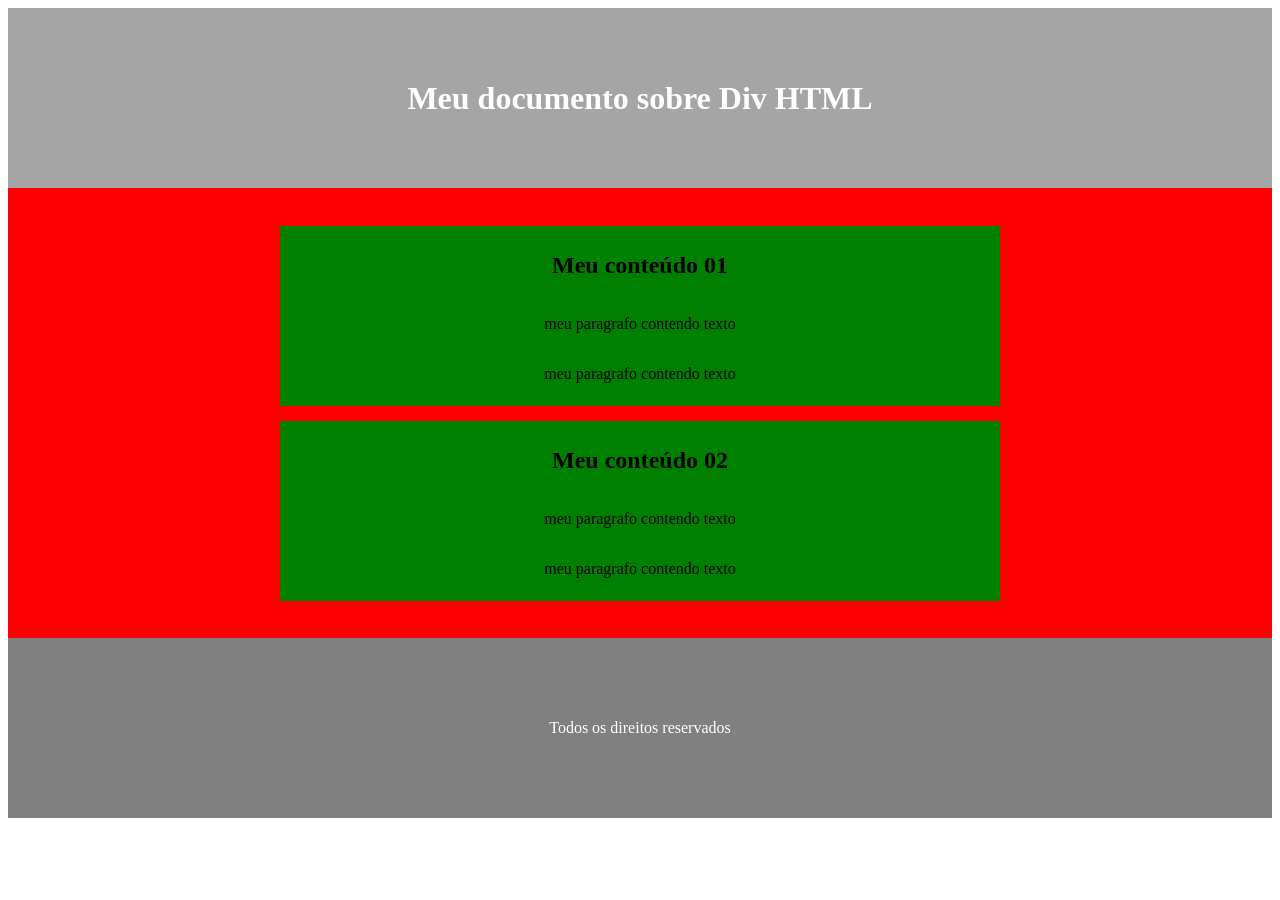
<file: atv 2/index.html>
<!DOCTYPE html>
<html lang="en">
<head>
    <meta charset="UTF-8">
    <meta name="viewport" content="width=device-width, initial-scale=1.0">
    <title>Document</title>
    <link rel="stylesheet" href="style.css">
</head>
<body>
    <div class="textTop">
        <h1>Meu documento sobre Div HTML</h1>
    </div>
    <div class="container">
        <div class="content">
            <h2>Meu conteúdo 01</h2>
            <p>meu paragrafo contendo texto</p>
            <p>meu paragrafo contendo texto</p>
        </div>
        <div class="content">
            <h2>Meu conteúdo 02</h2>
            <p>meu paragrafo contendo texto</p>
            <p>meu paragrafo contendo texto</p>
        </div>
    </div>
    <div class="textDown">
        <p>Todos os direitos reservados</p>
    </div>
</body>
</html>
</file>
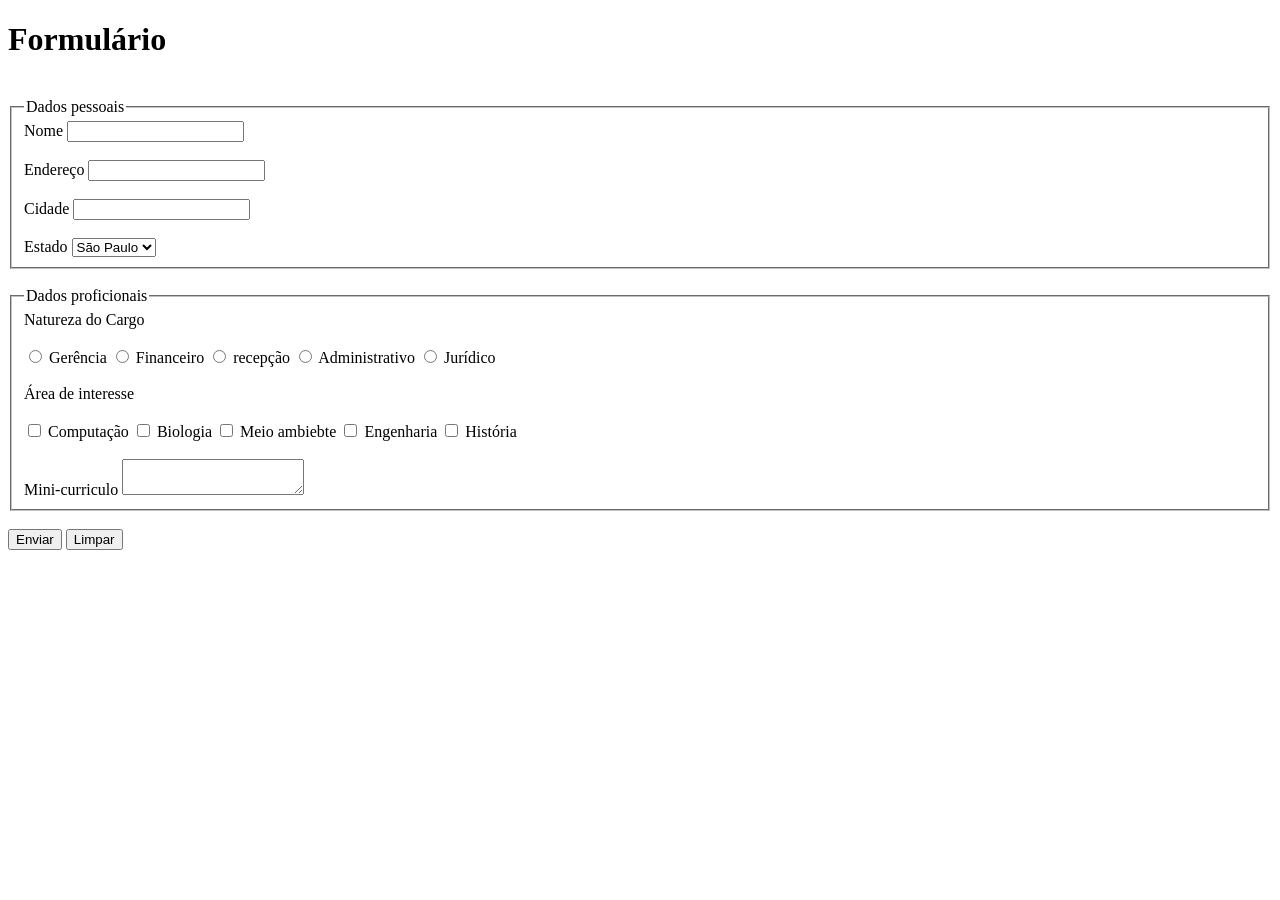
<file: atv 3/index.html>
<!DOCTYPE html>
<html lang="en">
<head>
    <meta charset="UTF-8">
    <meta name="viewport" content="width=device-width, initial-scale=1.0">
    <title>Document</title>
    <link rel="stylesheet" href="style.css">
</head>
<body>
    <h1>Formulário</h1> <br>
    <form action="">
        <fieldset>
            <legend>Dados pessoais</legend>
            <label>Nome</label>
            <input type="text"> <br><br>
            <label>Endereço</label>
            <input type="text"> <br><br>
            <label>Cidade</label>
            <input type="text"> <br><br>
            <label>Estado</label>
            <select name="" id="">
                <option value="">São Paulo</option>
                <option value="">São Paulo</option>
                <option value="">São Paulo</option>
                <option value="">São Paulo</option>
            </select>
        </fieldset><br>
        <fieldset>
            <legend>Dados proficionais</legend>
            <label>Natureza do Cargo</label> <br><br>
            <input type="radio"> 
            <label>Gerência</label>
            <input type="radio">
            <label>Financeiro</label>
            <input type="radio">
            <label>recepção</label>
            <input type="radio">
            <label>Administrativo</label>
            <input type="radio">
            <label>Jurídico</label> <br><br>

            <label>Área de interesse</label> <br><br>
            <input type="checkbox"> 
            <label>Computação</label>
            <input type="checkbox">
            <label>Biologia</label>
            <input type="checkbox">
            <label>Meio ambiebte</label>
            <input type="checkbox">
            <label>Engenharia</label>
            <input type="checkbox">
            <label>História</label> <br><br>

            <label>Mini-curriculo</label>
            <textarea></textarea>
        </fieldset><br>
        <button>Enviar</button>
        <button>Limpar</button>

    </form>
</body>
</html>
</file>
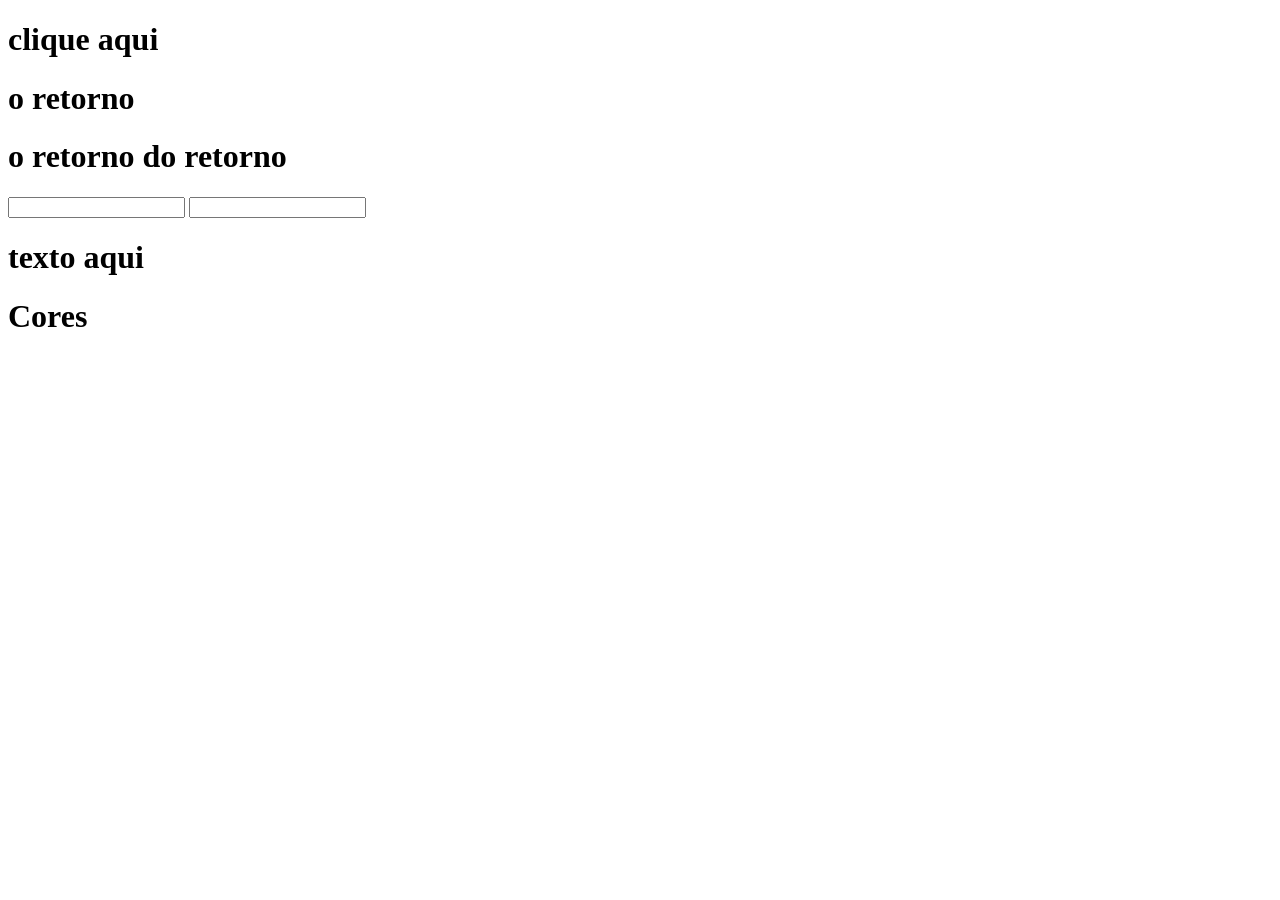
<file: aula 12/index.html>
<!DOCTYPE html>
<html lang="en">
<head>
    <meta charset="UTF-8">
    <meta name="viewport" content="width=device-width, initial-scale=1.0">
    <title>Document</title>
</head>
<body>
    <!-- <h1>Título</h1>
    <p>Parágrafo</p>
    <p class="para">Parágrafo1</p>
    <p class="para" id="grafo">Parágrafo2</p> -->
    <h1 id="clique" onclick="cliquei()" >clique aqui</h1>
    <h1 id="clique" onclick="cliquei()" >o retorno</h1>
    <h1 id="clique" onclick="cliquei()" >o retorno do retorno</h1>
    <input onchange="outroFoco()" type="text">
    <input value="" oninput="trocaTexto(this)" type="text">
    <h1 id="textoParaTrocar">texto aqui</h1>

    <h1 id="textoTrocaCor" onmouseover="corVerde(this)" onmouseout="corAzul(this)">Cores</h1>
</body>
<script src="/aula 12/script.js"></script>
</html>
</file>
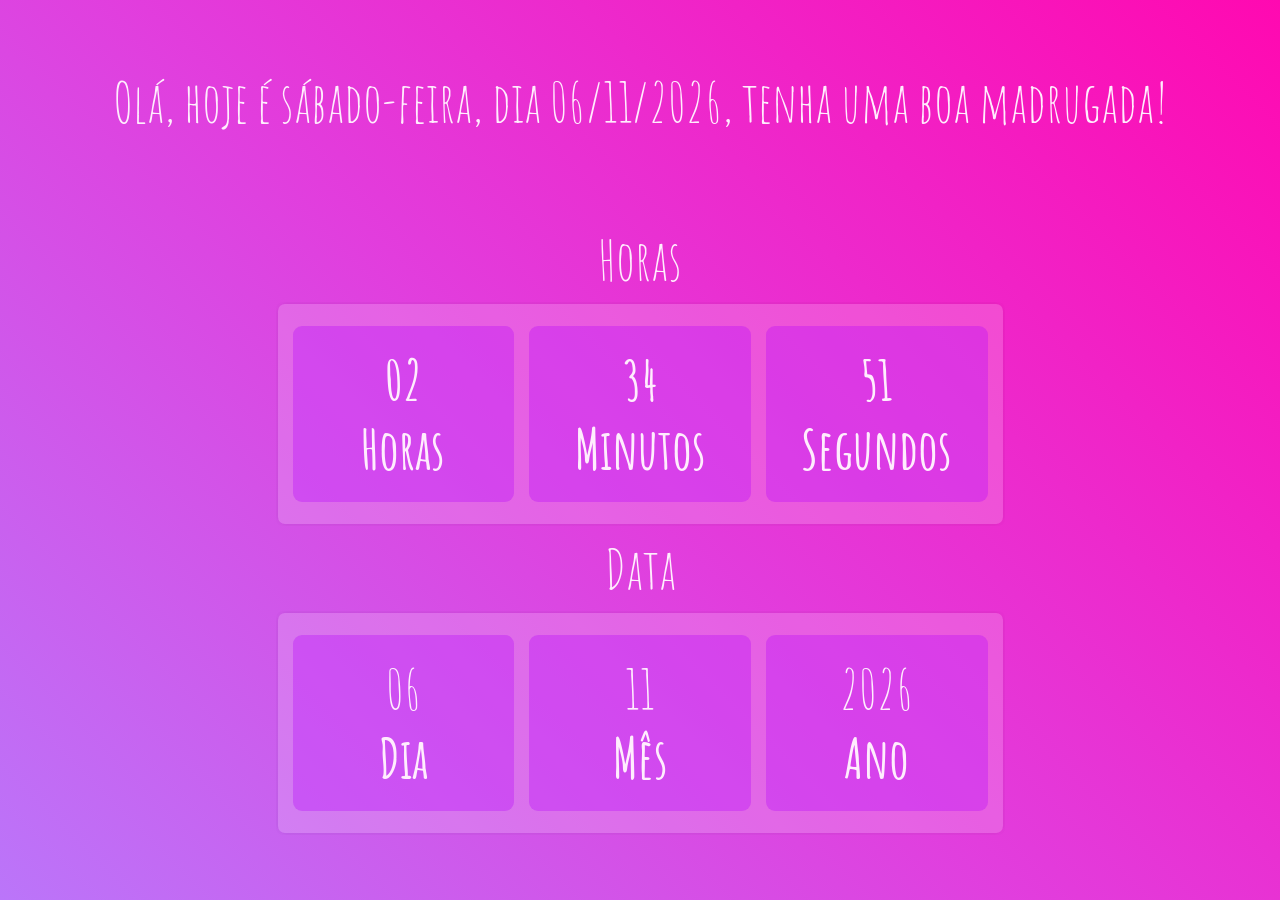
<file: aula 14/index.html>
<!DOCTYPE html>
<html lang="br">
<head>
    <meta charset="UTF-8">
    <meta name="viewport" content="width=device-width, initial-scale=1.0">
    <title></title>
    <link rel="preconnect" href="https://fonts.googleapis.com">
    <link rel="preconnect" href="https://fonts.gstatic.com" crossorigin>
    <link href="https://fonts.googleapis.com/css2?family=Amatic+SC:wght@400;700&family=Handjet:wght@100..900&display=swap" rel="stylesheet">
    <link rel="stylesheet" href="style.css">
</head>
<body>
    <div id="saudacao">
        <span id="saudacao">Olá, bom dia!</span>
    </div><br>
    <div id="saudacao">
        <span id="saudacao">Horas</span>
    </div>

   <div id="relogio">
        <div class="caixa">
            <span id="horas">00</span>
            <span class="tempo">Horas</span>
        </div>

        <div class="caixa">
            <span id="minutos">00</span>
            <span class="tempo">Minutos</span>
        </div>

        <div class="caixa">
            <span id="segundos">00</span>
            <span class="tempo">Segundos</span>
        </div>
   </div>
   
   <div id="saudacao">
        <span id="saudacao">Data</span>
    </div>
   <div id="relogio">

    <div class="caixa">
        <span id="dia">00</span>
        <span class="tempo">Dia</span>
    </div>

    <div class="caixa">
        <span id="mes">00</span>
        <span class="tempo">Mês</span>
    </div>

    <div class="caixa">
        <span id="ano">00</span>
        <span class="tempo">Ano</span>
    </div>
</div>
</body>
<script src="/aula 14/script.js"></script>
</html>
</file>
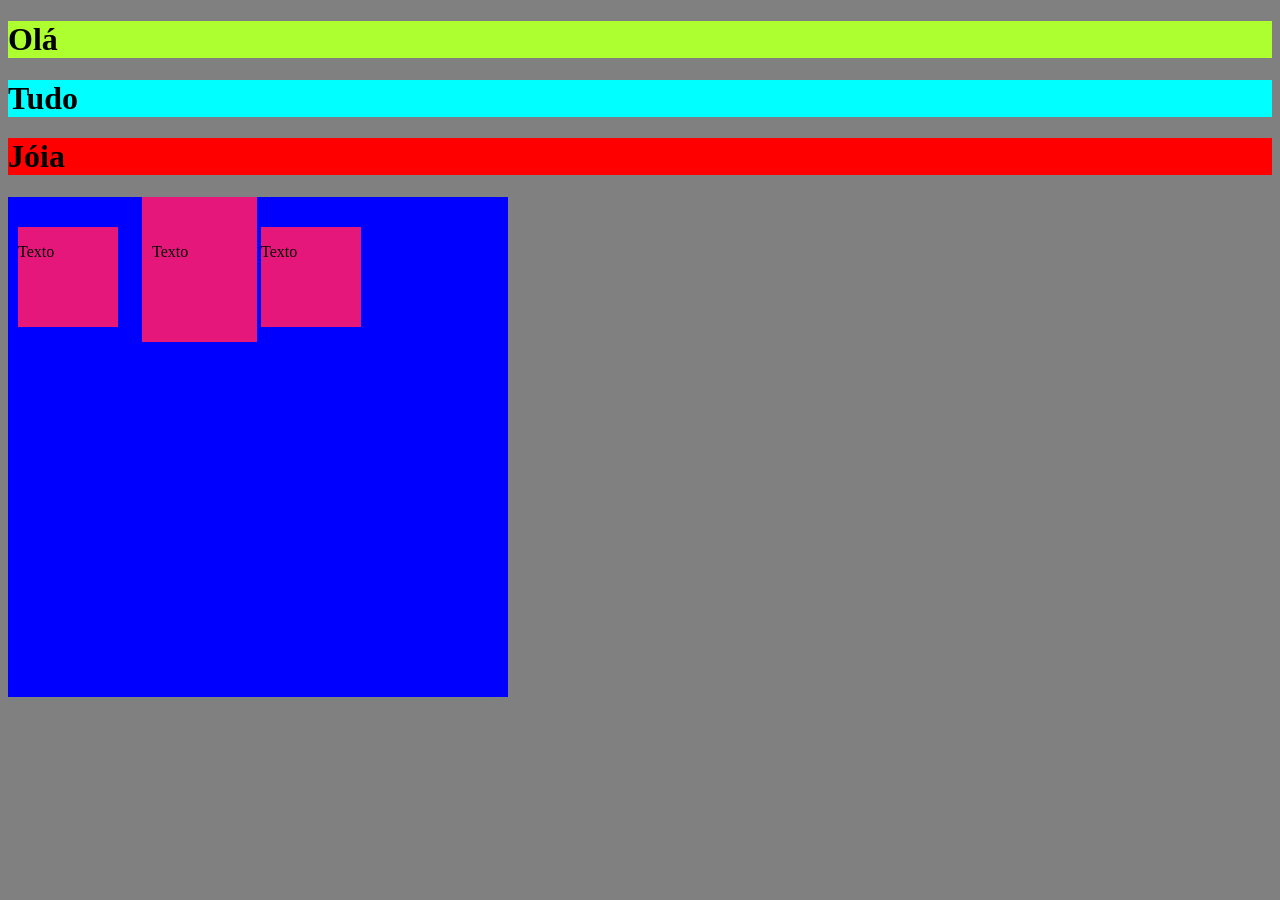
<file: aula 4/index.html>
<!DOCTYPE html>
<html lang="pt-br">

<head>
    <meta charset="UTF-8">
    <meta name="viewport" content="width=device-width, initial-scale=1.0">
    <title>CSS</title>
    <link rel="stylesheet" href="./style.css">
    
    <style>
        body {
            background-color: gray;
        }
    </style>

</head>

<body>
    <div style="background-color: greenyellow;"> <h1>Olá</h1> </div>
    <div class="caixa"> <h1>Tudo</h1> </div>
    <div id="vermelho"> <h1>Jóia</h1> </div>
    
    <div id="azul">

        <div class="rosa" id="primeira">
            <p>Texto</p>
        </div>

        <div class="rosa" id="segunda">
            <p>Texto</p>
        </div>

        <div class="rosa" id="terceira">
            <p>Texto</p>
        </div>
        
    </div>

</body>

</html>
</file>
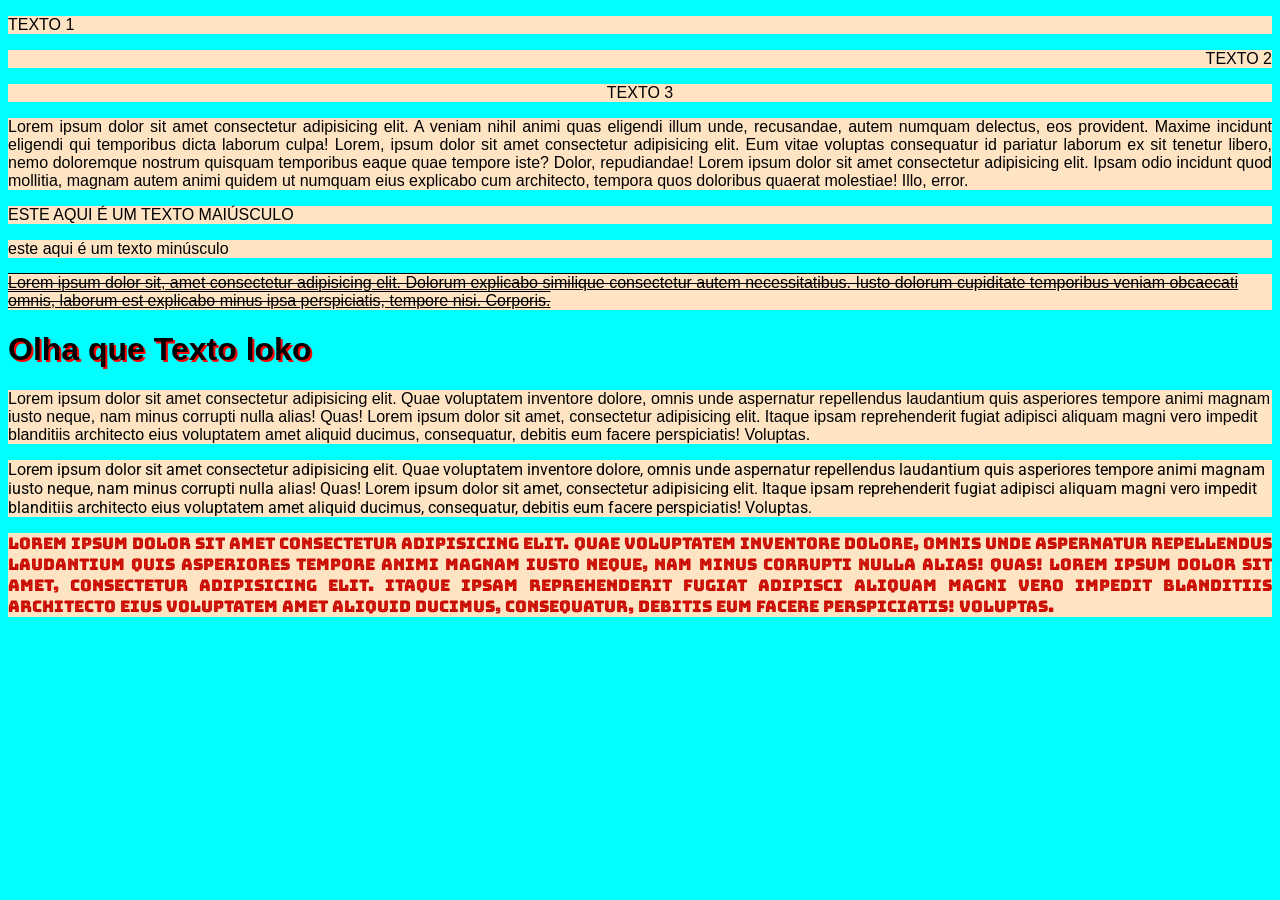
<file: aula 5/index.html>
<!DOCTYPE html>
<html lang="pt-br">
<head>
    <meta charset="UTF-8">
    <meta name="viewport" content="width=device-width, initial-scale=1.0">
    <title>Aula 5</title>
    <link rel="stylesheet" href="style.css">
</head>
<body>
    <p>TEXTO 1</p>
    <p id="naDireita">TEXTO 2</p>
    <p id="noCentro">TEXTO 3</p>

    <p id="justificado"> Lorem ipsum dolor sit amet consectetur adipisicing elit. A veniam nihil animi quas eligendi illum unde, recusandae, autem numquam delectus, eos provident. Maxime incidunt eligendi qui temporibus dicta laborum culpa! Lorem, ipsum dolor sit amet consectetur adipisicing elit. Eum vitae voluptas consequatur id pariatur laborum ex sit tenetur libero, nemo doloremque nostrum quisquam temporibus eaque quae tempore iste? Dolor, repudiandae! Lorem ipsum dolor sit amet consectetur adipisicing elit. Ipsam odio incidunt quod mollitia, magnam autem animi quidem ut numquam eius explicabo cum architecto, tempora quos doloribus quaerat molestiae! Illo, error. </p>

    <p id="maiusculo">Este aqui é um texto maiúsculo</p>

    <p id="minusculo">Este aqui é um TEXTO minúsculo</p>

    <p id="decorado">Lorem ipsum dolor sit, amet consectetur adipisicing elit. Dolorum explicabo similique consectetur autem necessitatibus. Iusto dolorum cupiditate temporibus veniam obcaecati omnis, laborum est explicabo minus ipsa perspiciatis, tempore nisi. Corporis.</p>

    <h1>Olha que Texto loko</h1>

    <p id="outraFonte">Lorem ipsum dolor sit amet consectetur adipisicing elit. Quae voluptatem inventore dolore, omnis unde aspernatur repellendus laudantium quis asperiores tempore animi magnam iusto neque, nam minus corrupti nulla alias! Quas! Lorem ipsum dolor sit amet, consectetur adipisicing elit. Itaque ipsam reprehenderit fugiat adipisci aliquam magni vero impedit blanditiis architecto eius voluptatem amet aliquid ducimus, consequatur, debitis eum facere perspiciatis! Voluptas.</p>
    
    <p id="googleFonte">Lorem ipsum dolor sit amet consectetur adipisicing elit. Quae voluptatem inventore dolore, omnis unde aspernatur repellendus laudantium quis asperiores tempore animi magnam iusto neque, nam minus corrupti nulla alias! Quas! Lorem ipsum dolor sit amet, consectetur adipisicing elit. Itaque ipsam reprehenderit fugiat adipisci aliquam magni vero impedit blanditiis architecto eius voluptatem amet aliquid ducimus, consequatur, debitis eum facere perspiciatis! Voluptas.</p> 
    
    <p id="fonteBaixada">Lorem ipsum dolor sit amet consectetur adipisicing elit. Quae voluptatem inventore dolore, omnis unde aspernatur repellendus laudantium quis asperiores tempore animi magnam iusto neque, nam minus corrupti nulla alias! Quas! Lorem ipsum dolor sit amet, consectetur adipisicing elit. Itaque ipsam reprehenderit fugiat adipisci aliquam magni vero impedit blanditiis architecto eius voluptatem amet aliquid ducimus, consequatur, debitis eum facere perspiciatis! Voluptas.</p> 

</body>
</html>
</file>
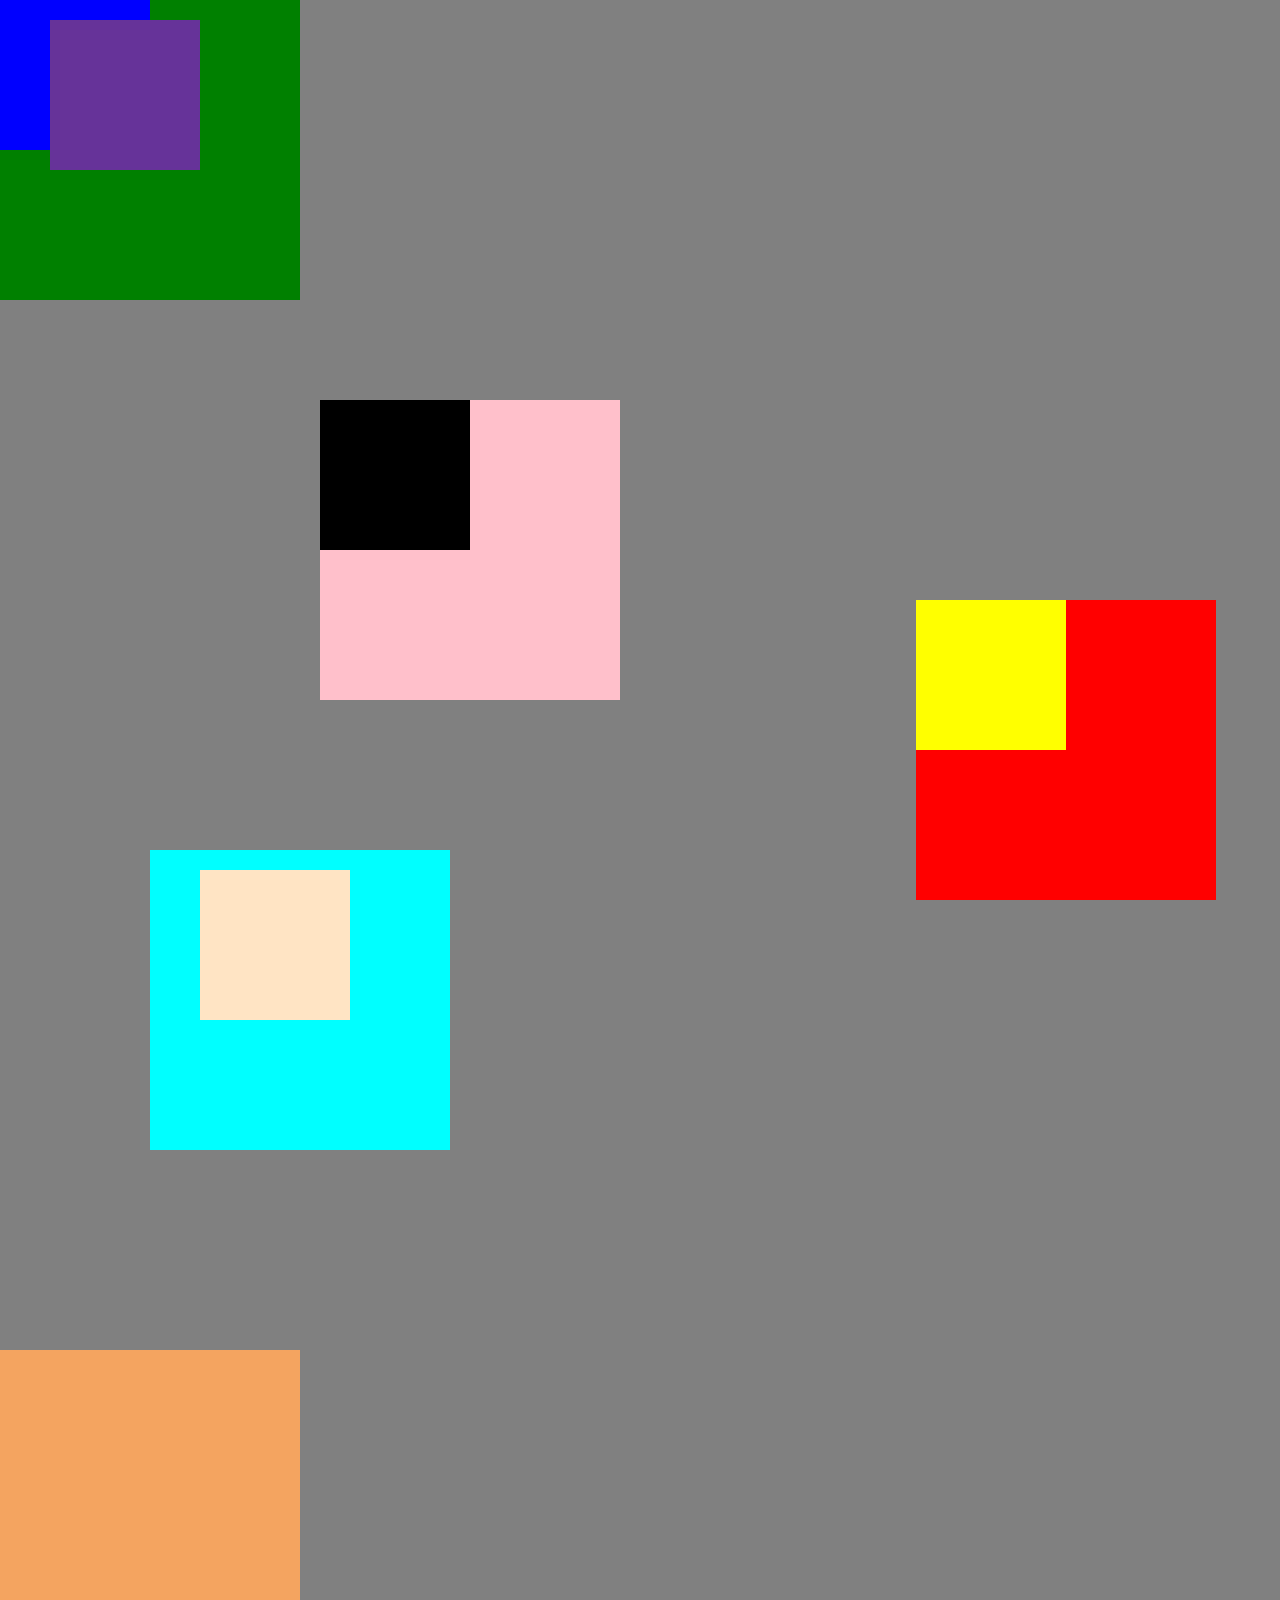
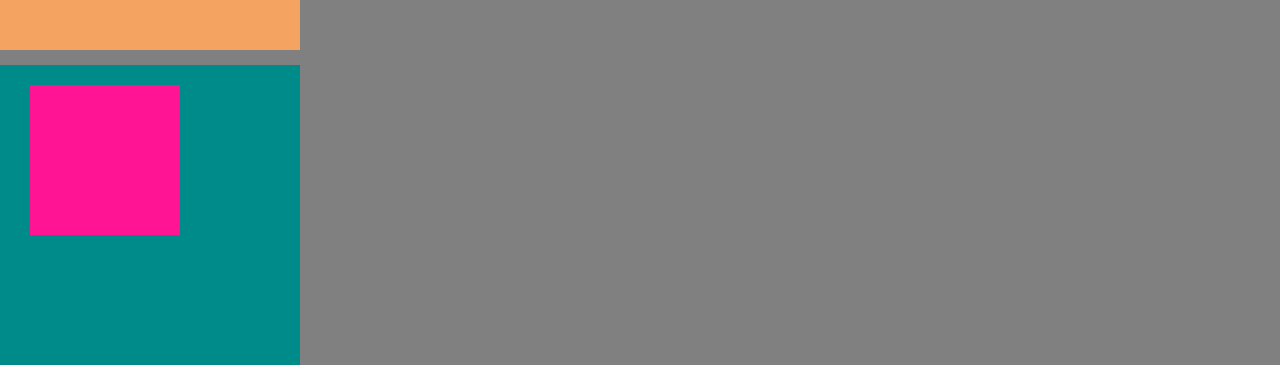
<file: aula 6/index.html>
<!DOCTYPE html>
<html lang="pt-br">
<head>
    <meta charset="UTF-8">
    <meta name="viewport" content="width=device-width, initial-scale=1.0">
    <title>Aula 6 CSS</title>
    <link rel="stylesheet" href="style.css">
</head>
<body>
    <div class="pai p-estatico">
        <div class="filho f-estatico">

        </div>
    </div>
    
    <div class="pai p-fixed">
        <div class="filho f-fixed">

        </div>
    </div>
    
    <div class="pai p-stick">
        <div class="filho f-stick">

        </div>
    </div>

    <div class="pai p-relative">
        <div class="filho f-relative">

        </div>
    </div>

    <div class="pai p-absolute-estatico">
        <div class="filho f-absolute-estatico">

        </div>
    </div>

    <div class="pai p-absolute-nao-estatico">
        <div class="filho f-absolute-nao-estatico">

        </div>
    </div>
</body>
</html>
</file>
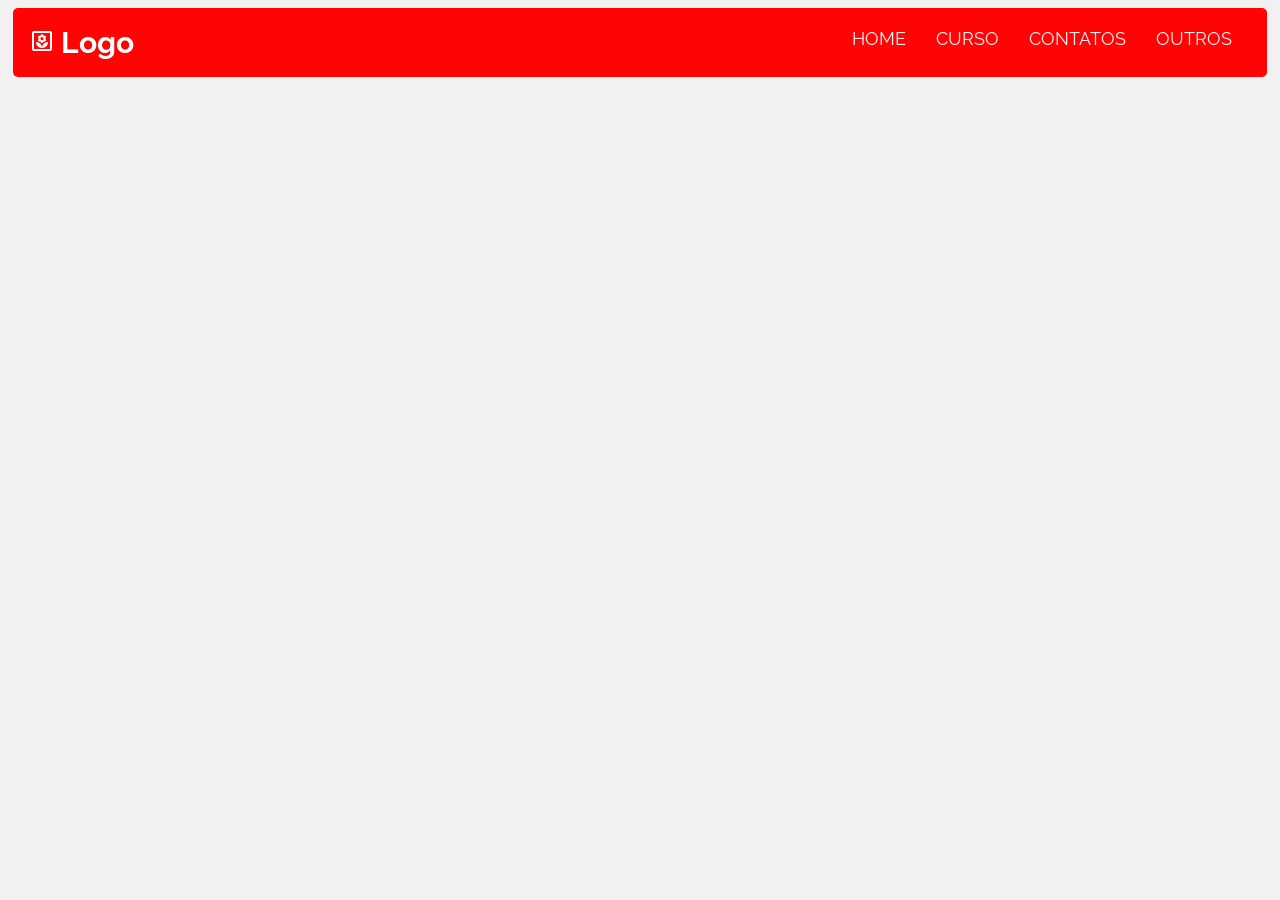
<file: aula 7/index.html>
<!DOCTYPE html>
<html lang="en">
<head>
    <meta charset="UTF-8">
    <meta name="viewport" content="width=device-width, initial-scale=1.0">
    <title>Document</title>
    <link rel="preconnect" href="https://fonts.googleapis.com">
    <link rel="preconnect" href="https://fonts.gstatic.com" crossorigin>
    <link href="https://fonts.googleapis.com/css2?family=Montserrat:ital,wght@0,100..900;1,100..900&family=Raleway:ital,wght@0,100..900;1,100..900&display=swap" rel="stylesheet">
    <link rel="stylesheet" href="https://fonts.googleapis.com/css2?family=Material+Symbols+Outlined:opsz,wght,FILL,GRAD@20..48,100..700,0..1,-50..200" />
    <link rel="stylesheet" href="style.css">
</head>
<body>
    <div class="header">
        <div class="logo">
            <span class="material-symbols-outlined">
                yard
            </span>
            Logo
        </div>
        <ul class="menu">
            <li>HOME</li>
            <li>CURSO</li>
            <li>CONTATOS</li>
            <li>OUTROS</li>
        </ul>
    </div>
</body>
</html>
</file>
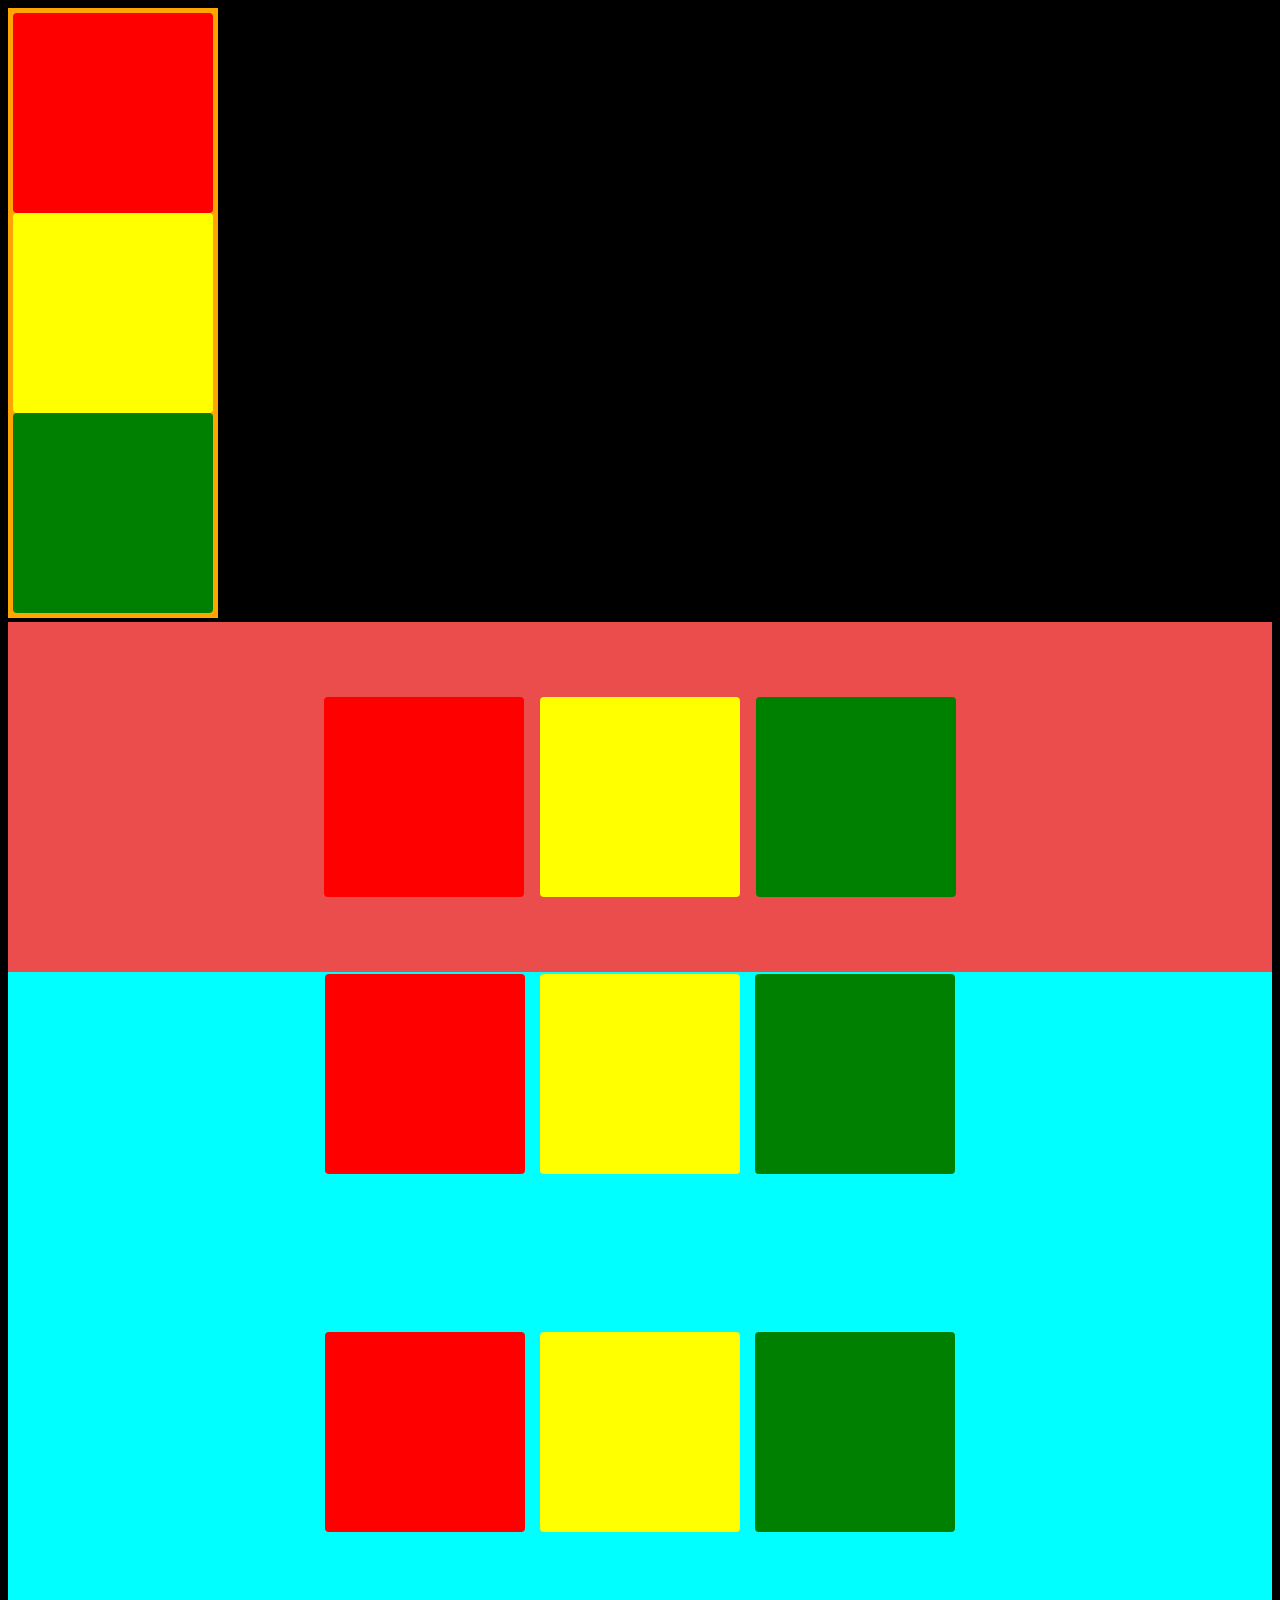
<file: aula 8/index.html>
<!DOCTYPE html>
<html lang="en">
<head>
    <meta charset="UTF-8">
    <meta name="viewport" content="width=device-width, initial-scale=1.0">
    <title>Document</title>
    <link rel="stylesheet" href="style.css">
</head>
<body>
    <div id="tudo">
        <div class="class" id="quad1"></div>
        <div class="class" id="quad2"></div>
        <div class="class" id="quad3"></div>
    </div>
    <div id="container">
        <div class="class" id="quad1"></div>
        <div class="class" id="quad2"></div>
        <div class="class" id="quad3"></div>
    </div>
    <div id="container2">
        <div class="class" id="quad1"></div>
        <div class="class" id="quad2"></div>
        <div class="class" id="quad3"></div>
        <div class="class" id="quad1"></div>
        <div class="class" id="quad2"></div>
        <div class="class" id="quad3"></div>
    </div>
</body>
</html>
</file>
<file: atv 2/style.css>
.textTop {
    display: flex;
    align-items: center;
    justify-content: center;
    color: white;
    height: 20vh;
    background-color: rgb(165, 165, 165);
}

.container{
    background-color: red;
    display: flex;
    align-items: center;
    justify-content: center;
    flex-direction: column;
    gap: 15px;
    height: 50vh;
    width: 100%;
}
.content{
    background-color: green;
    display: flex;
    align-items: center;
    justify-content: center;
    flex-direction: column;
    height: 20vh;
    width: 80vh;
}
.textDown{
    display: flex;
    align-items: center;
    justify-content: center;
    color: white;
    background-color: gray;
    height: 20vh;
}
</file>
<file: atv 3/style.css>
.textTop {
    display: flex;
    align-items: center;
    justify-content: center;
    color: white;
    height: 20vh;
    background-color: rgb(165, 165, 165);
}

.container{
    background-color: red;
    display: flex;
    align-items: center;
    justify-content: center;
    flex-direction: column;
    gap: 15px;
    height: 50vh;
    width: 100%;
}
.content{
    background-color: green;
    display: flex;
    align-items: center;
    justify-content: center;
    flex-direction: column;
    height: 20vh;
    width: 80vh;
}
.textDown{
    display: flex;
    align-items: center;
    justify-content: center;
    color: white;
    background-color: gray;
    height: 20vh;
}
</file>
<file: aula 14/style.css>
*{
    margin: 0;
    padding: 0;
    box-sizing: border-box;
}

body{
    font-family: "Amatic SC", sans-serif;
    background: linear-gradient(45deg, rgba(134,11,245,0.5661252900232019) 0%, rgba(219,19,214,0.8190255220417634) 47%, rgba(255,0,174,0.9651972157772621) 100%);
    height: 100vh;
    min-height: 100vh;
    width: 100vw;
    display: flex;
    align-items: center;
    justify-content: center;
    flex-direction: column;
    font-size: 55px;
    gap: 10px;
    color: rgb(255, 237, 253);
}

#relogio{
    display: flex;
    align-items: center;
    text-align: center;
    justify-content: center;
    gap: 15px;
    background-color: rgba(255, 255, 255, 0.178);
    border-radius: 7px;
    height: 5rem;
    padding: 0 15px;
    box-shadow: 2px 2px 1px rgba(1, 0, 0, 0.016),
                -2px -2px 1px rgba(1, 0, 0, 0.016),
                2px -2px 1px rgba(1, 0, 0, 0.016),
                -2px 2px 1px rgba(1, 0, 0, 0.016);
    width: 75%;
    max-width: 725px;
    height: 75%;
    max-height: 220px;
}
.caixa{
    display: flex;
    flex-direction: column;
    align-items: center;
    justify-content: center;
    width: 70px;
    background-color: rgba(179, 0, 250, 0.315);
    color: rgb(255, 237, 253);
    border-radius: 9px;
    width: 80%;
    height: 80%;
}
.tempo{
    font-weight: 800;
}
#horas, #minutos, #segundos{
    font-weight: 650;
}

#saudacao{
    text-align: center;
}
</file>
<file: aula 4/style.css>
/*
* {
    margin: 0;
    padding: 0;
}*/
div{
    background-color: blueviolet;
}
#vermelho{
    background-color: red;
}
.caixa{
    background-color: aqua;
}
#azul{
    background-color: blue;
    width: 500px;
    height: 500px;
}
.rosa{
    background-color: rgb(230, 23, 122);
    width: 100px;
    height: 100px;
    display: inline-block;
}
#primeira{
    /* Um valor para TODOS os lados */
    margin: 10px;

    /* Um valor para CADA lado*/
    margin: 20px 10px 15px 30px;

    /* Um valor SEPARADO para CADA lado*/
    margin-top: 30px;
    margin-right: 20px;
    margin-bottom: 30px;
    margin-left: 10px;
}

#segunda{
    /* Um valor para TODOS os lados */
    padding: 10px;

    /* Um valor para CADA lado*/
    padding: px px px px;

    /* Um valor SEPARADO para CADA lado*/
    padding-top: 30px;
    padding-right: 5px;
    padding-bottom: 15px;
    padding-left: 10px;
}
#terceira{
    
}
</file>
<file: aula 5/style.css>
@import url('https://fonts.googleapis.com/css2?family=Roboto:ital,wght@0,100;0,300;0,400;0,500;0,700;0,900;1,100;1,300;1,400;1,500;1,700;1,900&display=swap');

@font-face{
    font-family: "BungeeTint";
    src: url('./BungeeTint-Regular.ttf');
}

body{
    background-color: aqua;
    font-family: 'Franklin Gothic Medium', 'Arial Narrow', Arial, sans-serif;
}
p{
    background-color: bisque;
}
#naDireita{
    text-align: right;
}
#noCentro{
    text-align: center;
}
#justificado{
    text-align: justify;
}
#maiusculo{
    text-transform: uppercase;
}
#minusculo{
    text-transform: lowercase;
}
#decorado{
    text-decoration: overline underline line-through;
}
h1{
    text-shadow: 2px 2px red;
}
#outraFonte{
    font-family: 'Segoe UI', Tahoma, Geneva, Verdana, sans-serif;
}
#googleFonte{
    font-family: Roboto;
    font-weight: 400;
    font-style: none;
}
#fonteBaixada{
    font-family: BungeeTint, sans-serif;
    text-align: justify;
}
</file>
<file: aula 6/style.css>
#body2{
    background-color: blueviolet;
    height: 2000px;
    margin: 0;
}
.menu{
    background-color: white;
    width: 100%;
    height: 150px;
    display: block;
}
#menu1{
    background-color: cadetblue;
    top: 0px;
    position: sticky;
}
#menu1 > ul{
    list-style: none;
    margin: auto;
    padding: auto;
    text-align: center;
}
#menu1 > ul > li{
    color: white;
    background-color: red;
    width: 170px;
    height: 30px;
    display: inline-block;
    font-weight: 900;    
    line-height: 30px;
}
#menu1 > ul > li:hover{ /* mouse passando por cima*/
    background-color: blue;
}
#menu2{
    position: relative;
    display: block; /* block é padrão*/
    background-color: red;
    width: 95%;
    margin-left: auto;
    margin-right: auto;
    padding: 0;
}
#menu2 > ul{
    list-style: none;
    text-align: center;
}
#menu2 > ul > li{
    color: white;
    background-color: black;
    width: 170px;
    height: 30px;
    display: inline-block;
    font-weight: 900;    
    line-height: 30px;
}
#menu2 > ul > li:hover{ /* mouse passando por cima*/
    background-color: purple;
    padding: 5px;
}

/* ----------------------------------------------------------- */

body{
    background-color: gray;
    margin: 0;
    padding: 0;
    height: 1000px;
}
.pai{
    width: 300px;
    height: 300px;
}
.filho{
    width: 150px;
    height: 150px;
}

/* estatico */
.p-estatico{
    position: static;
    background-color: green;
}
.f-estatico{
    position: static;
    background-color: blue;
}

/* fixed */
.p-fixed{
    position: fixed;
    background-color: red;
    right: 5%;
    bottom: 0%;
}
.f-fixed{
    background-color: yellow;
}

/* sticky */
.p-stick{
    position: sticky;
    background-color: pink;
    margin: 100px 0 0 320px;
    top: 0;
    left: 0;
}
.f-stick{
    background-color: black;
}

/* relativo */
.p-relative{
    background-color: aqua;
    margin: 150px;
}
.f-relative{
    background-color: bisque;
    position: relative;
    left: 50px;
    top: 20px;
}

/* absolute com pai static */
.p-absolute-estatico{ /* static é padrão "default" */
    margin-top: 200px;
    background-color: sandybrown;
}
.f-absolute-estatico{
    position: absolute;
    background-color: rebeccapurple;
    top: 20px;
    left: 50px;
}

/* absolute com pai nao static */
.p-absolute-nao-estatico{
    background-color: darkcyan;
    position: relative;
    margin-top: 15px;
}
.f-absolute-nao-estatico{
    background-color: deeppink;
    position: absolute;
    top: 20px;
    left: 30px;
}
</file>
<file: aula 7/style.css>
*{
    margin: 0;
    padding: 0;
    box-sizing: border-box;
}
body{
    background-color: #f1f1f1;
    font-family: "Raleway", sans-serif;
}

.header{
    margin: 8px auto;
    width: 98%;
    background-color: #ff0404;
    padding: 15px;
    font-size: 18px;
    font-weight: light;
    overflow: hidden;
    border-radius: 5px;
}
.menu{
    list-style: none;
    float: right;
}
li{
    display: inline-block;
    padding: 5px;
    margin-right: 15px;
    color: #f1f1f1;
    transition: 0.5s;
}
li:hover{
    background-color: #f1f1f1;
    color: black;
    border-radius: 8px;
    cursor: pointer;
    text-align: center;
    transition: 0.5s;

}
.logo{
    color:white;
    float: left;
    font-size: 30px;
    padding: 2px;
    font-weight: bold;
    /*color: yellow;*/
}
.material-symbols-outlined {
  font-variation-settings:
  'FILL' 0,
  'wght' 400,
  'GRAD' 0,
  'opsz' 24
}
.iconLogo{
    float:left;
    font-size: 35px;
}
@media screen and (max-width: 720px) {
    body{
        background-color: black;
    }
    .logo{
        float: none;
        text-align: center;

    }
    .iconLogo{
        float: none;
        font-size: 30px;
    }
    .menu{
        margin: 10px;
        float: none;
        text-align: center;

    }
    li{
        float: none;
        margin-bottom: 5px;
        padding: 2px;
       /*font-size: 15px;*/
    }
}

@media screen and (max-width: 430px) {
    .header{
        width: auto;
        margin: 0;
    }
    li{
        display: block;
        width: 50%;
        margin-left: auto;
        margin-right: auto;
        font-size: 85%;
        
    }
}
</file>
<file: aula 8/style.css>
body{
    background-color: black;
    height: 600px;
}
#tudo{
    background-color: orange;
    padding: 5px;
    display: inline-block;

}
.class{
    width: 200px;
    height: 200px;
    border-radius: 4px;
}
#quad1{
    background-color: red;
}
#quad2{
    background-color: yellow;
}
#quad3{
    background-color: green;
}

#container{
    background-color: rgb(235, 76, 76);
    display: flex;
    flex-direction: row;
    gap: 16px;
    height: 350px;
    justify-content: center;
    align-items: center;
}

#container2{
    background-color: aqua;
    padding: 2px;
    height: 700px;
    display: grid;
    /* grid-template-rows: auto auto;
    grid-template-columns: auto auto auto; */
    grid-template: auto / auto auto auto;
    grid-gap: 15px;
    justify-content: center;
}
</file>
